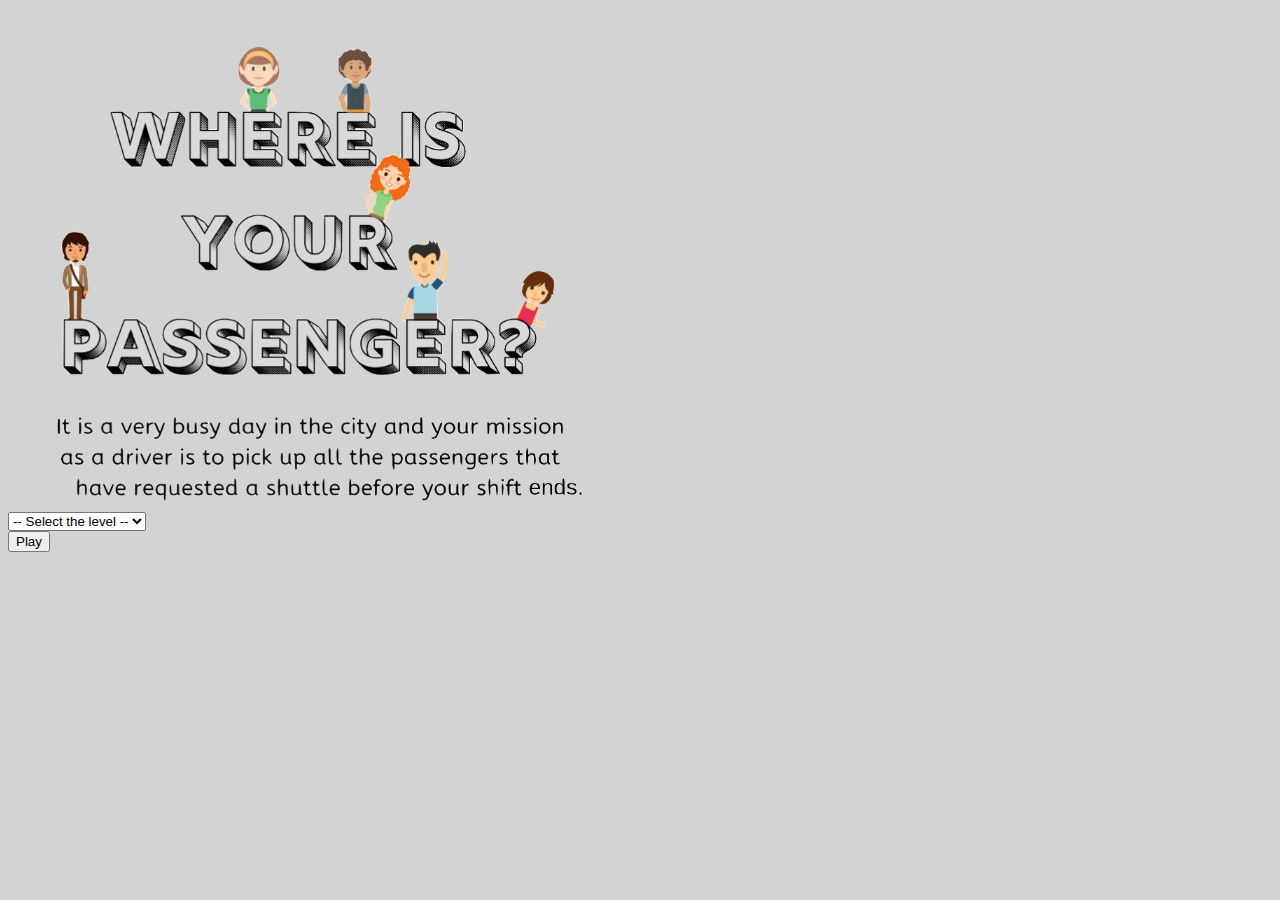
<file: index.html>
<!DOCTYPE html>
<html>
	<head>
		<title>Where is your passenger?</title>
		<link rel="stylesheet" href="https://stackpath.bootstrapcdn.com/bootstrap/4.2.1/css/bootstrap.min.css" integrity="sha384-GJzZqFGwb1QTTN6wy59ffF1BuGJpLSa9DkKMp0DgiMDm4iYMj70gZWKYbI706tWS" crossorigin="anonymous">
		<link rel="stylesheet" href="style.css">
		<script>
			function startGame() {
				var level = document.getElementById('level').value

				if(level === '') {
					return false
				} 

				window.location.href = "game.html?" + level
			}
		</script>
	</head>
	<body class="intro">
		<div class="container">
			<div class="row">
				<div class="col">
					<div class="d-flex justify-content-center">
						<div class="mb-2">
							<img src="img/intro-text.png" class="img-fluid intro-text">
						</div>
					</div>
				</div>
			</div>
			<div class="row">
				<div class="col">
					<div class="d-flex justify-content-center">
						<div class="mb-2">
							<select class="form-control" id="level">
								<option value=""> -- Select the level --</option>
								<option value= "easy">Easy</option>
								<option value= "hard">Hard</option>
							</select>
						</div>
					</div>
				</div>
			</div>
			<div class="row">
				<div class="col">
					<div class="d-flex justify-content-center button">
						<button type="button" class="btn btn-danger btn-lg" onclick="startGame()">
							Play 
						</button>
					</div>
				</div>
			</div>
		</div>
	</body>
</html>
</file>
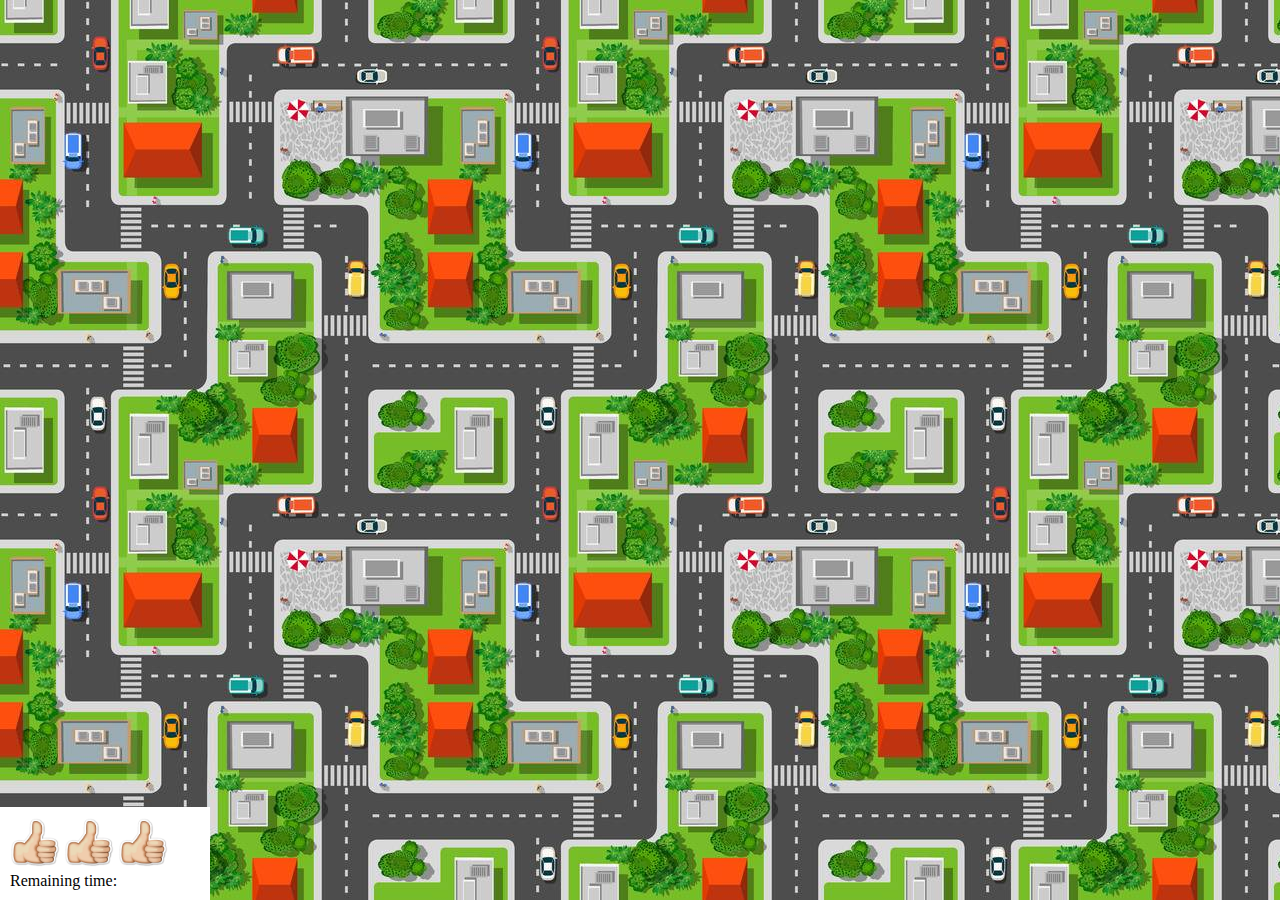
<file: game.html>
<!DOCTYPE html>
<html id="game">
	<head>
		<title>Where is your passenger?</title>
		<link rel="stylesheet" href="style.css">
		<script src="game.js"></script>
	</head>
	<body class="game">
		<div class="controls">
			<div class="tries">
				<img id= 't1' src="img/thumbs-up.png"  class="thumbs">
				<img id= 't2'  src="img/thumbs-up.png" class="thumbs">
				<img id= 't3'  src="img/thumbs-up.png" class="thumbs">
			</div>
			<div class="timer">
				Remaining time: <span id="timer"></span>
			</div>
		</div>
		<script> 
		var generatePassenger = setInterval(function(){
			randomPosition()
		}, generatePassengerTime)
		</script>
	</body>
</html>
</file>
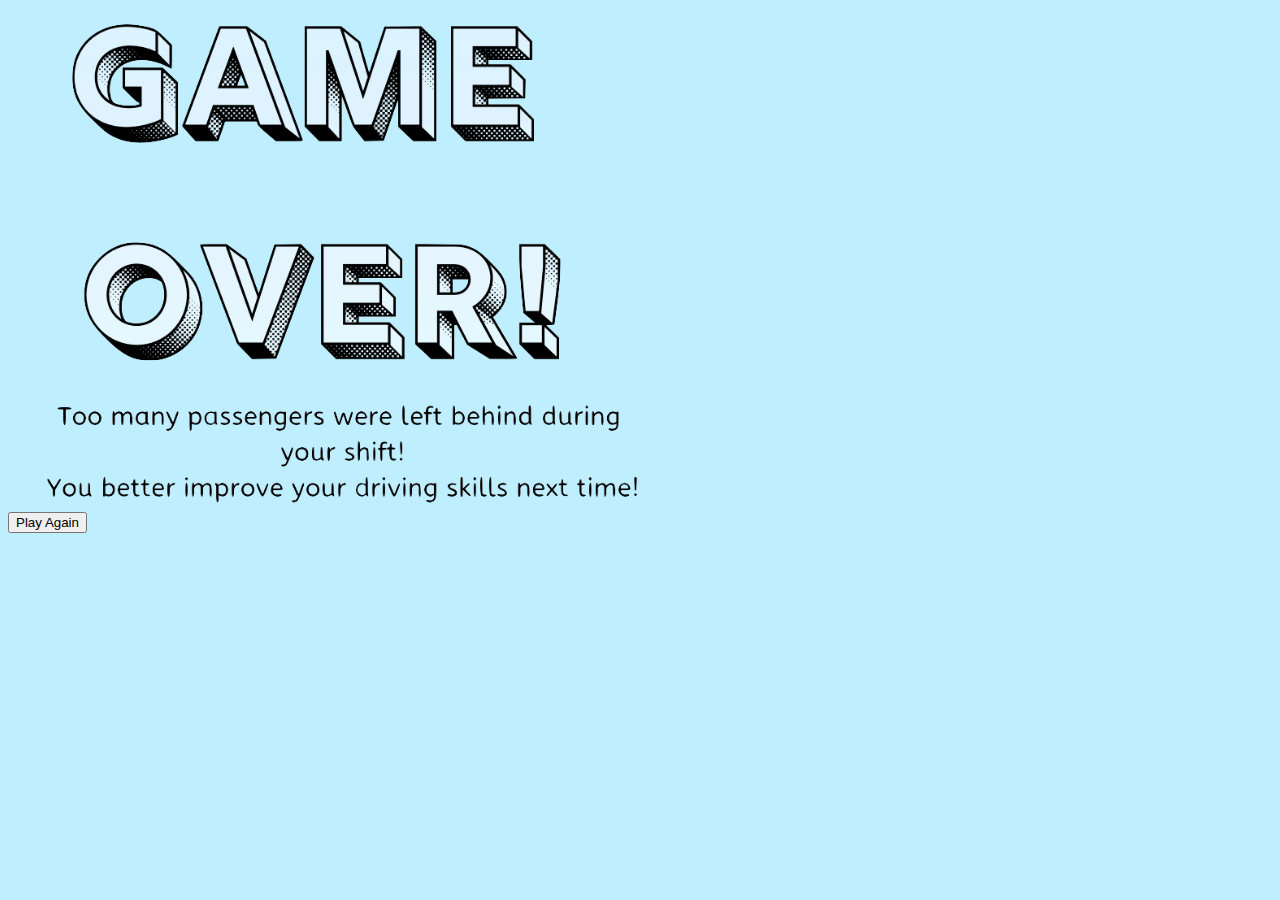
<file: gameover.html>
<!DOCTYPE html>
<html>
	<head>
		<title>Game Over!</title>
		<link rel="stylesheet" href="https://stackpath.bootstrapcdn.com/bootstrap/4.2.1/css/bootstrap.min.css" integrity="sha384-GJzZqFGwb1QTTN6wy59ffF1BuGJpLSa9DkKMp0DgiMDm4iYMj70gZWKYbI706tWS" crossorigin="anonymous">
		<link rel="stylesheet" href="style.css">
	</head>
	<body class="gameover">
		<div class="container">
			<div class="row">
				<div class="col">
					<div class="mt-5 d-flex justify-content-center">
						<img src="img/gameover-text.png" class="img-fluid gameover-text">
					</div>
				<div class="col">
					<div class="mt-4 d-flex justify-content-center button">
						<button type="button" class="btn btn-dark btn-lg" onclick="window.location.href='index.html'">
							Play Again
						</button>
					</div>
				</div>
			</div>
		</div>
	</body>
</html>
</file>
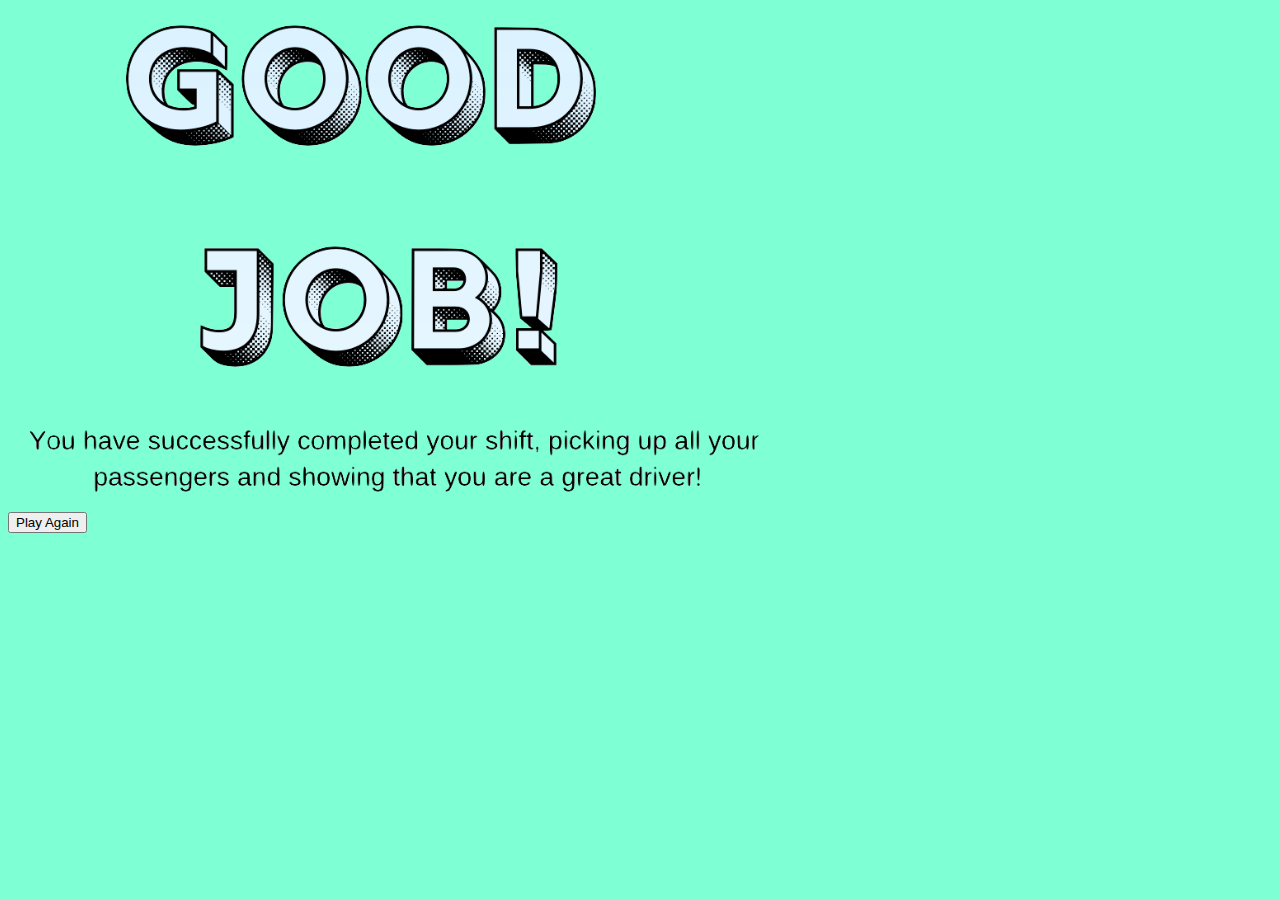
<file: winner.html>
<!DOCTYPE html>
<html>
	<head>
		<title>Victory!!!!!</title>
		<link rel="stylesheet" href="https://stackpath.bootstrapcdn.com/bootstrap/4.2.1/css/bootstrap.min.css" integrity="sha384-GJzZqFGwb1QTTN6wy59ffF1BuGJpLSa9DkKMp0DgiMDm4iYMj70gZWKYbI706tWS" crossorigin="anonymous">
		<link rel="stylesheet" href="style.css">
	</head>
	<body class="winner">
		<div class="container">
			<div class="row">
				<div class="col">
					<div class="mt-5 d-flex justify-content-center">
						<img src="img/winner-text.png" class="img-fluid winner-text">
					</div>
				</div>
			</div>
			<div class="row">
				<div class="col">
					<div class="mt-4 d-flex justify-content-center button">
						<button type="button" class="btn btn-dark btn-lg" onclick="window.location.href='index.html'">
							Play Again
						</button>
					</div>
				</div>
			</div>
		</div>
	</body>
</html>
</file>
<file: style.css>
#game {
	cursor: url('img/driver.png')20 20, auto;
}

.intro {
	background-color: lightgrey;
}

.game {
	background-image: url('img/street.jpg');
}

.size1 {
	width: 50px;
	height: 100px;
}

.size2 {
	width: 25px;
	height: 40px;
}

.controls {
	position: absolute;
	width: 190px;
	padding: 10px;
	bottom: 0;
	left: 0;
	border-top: solid 1px white;
	background-color: white;
}

.tries {
	float: left;
}

.time {
	float: left;
	font-size: 20px;
	font-weight: bold;
}

.thumbs {
	width: 50px;
	height: 50px;
}

.gameover {
	background-color: #BFEFFF;
}

.intro-text, .gameover-text, .winner-text  {
	height: 500px;
}

.winner {
	background-color: #7FFFD4;
}
</file>
